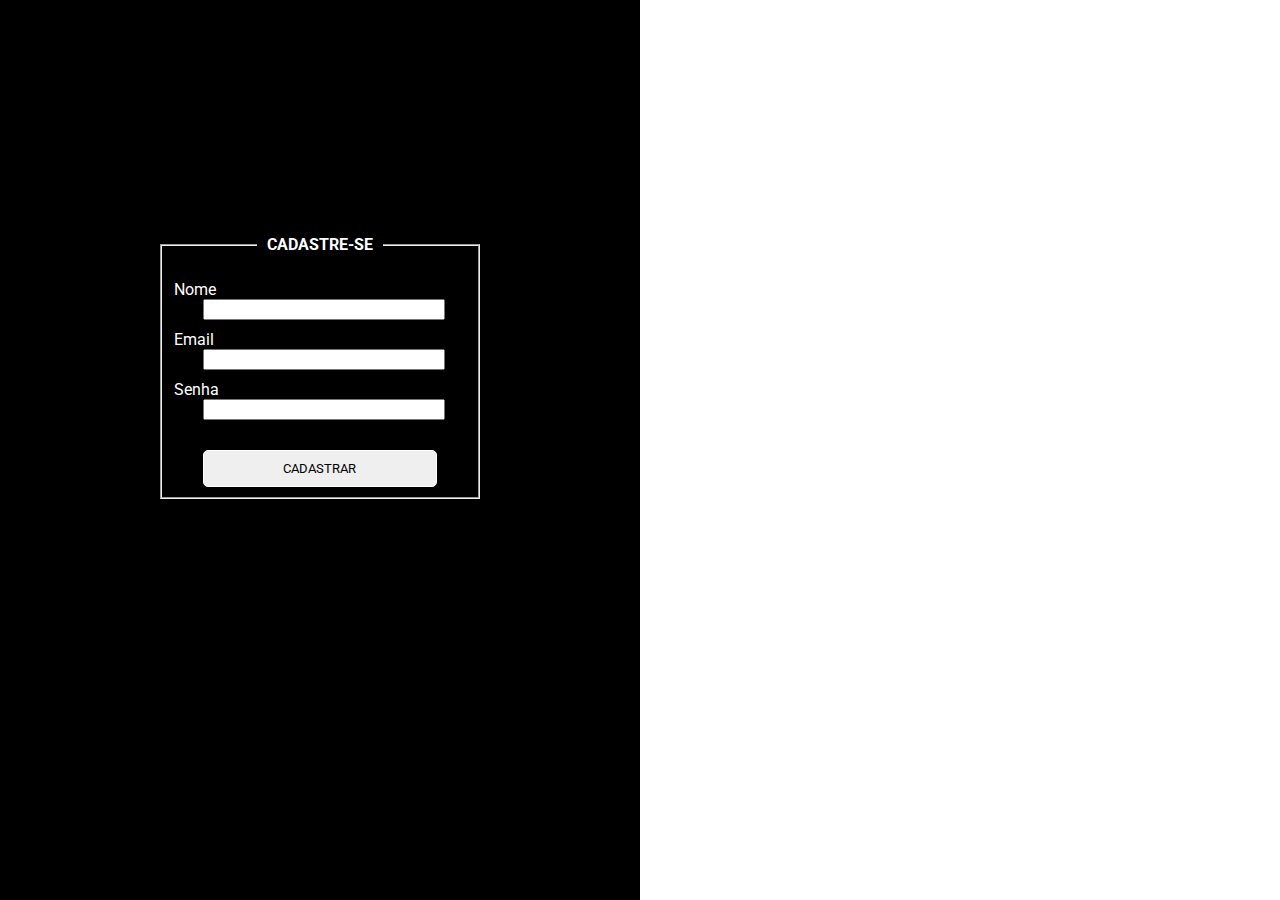
<file: index.html>
<!DOCTYPE html>
<html lang="en">
<head>
  <meta charset="UTF-8">
  <meta http-equiv="X-UA-Compatible" content="IE=edge">
  <meta name="viewport" content="width=device-width, initial-scale=1.0">
  <link rel="stylesheet" type="text/css" href="css/index.css">
  <title>Gestor Financeiro</title>
</head>
<body>
  
<div class="esquerda">
    <form id="registro" action="cadastro.php" method="POST">
        <fieldset>
            <legend>CADASTRE-SE</legend>
            <label for="nome">Nome</label>
                <input type="text" name="nome" id="nome">
            <label for="email">Email</label>
                <input type="email" name="email" id="emai">
            <label for="senha">Senha</label>
                <input type="password" name="senha" id="senha">
                <button>CADASTRAR</button>
        </fieldset>
    </form>
</div>


<div class="direita">
    
</div>
  
  
  
</body>
</html>
</file>
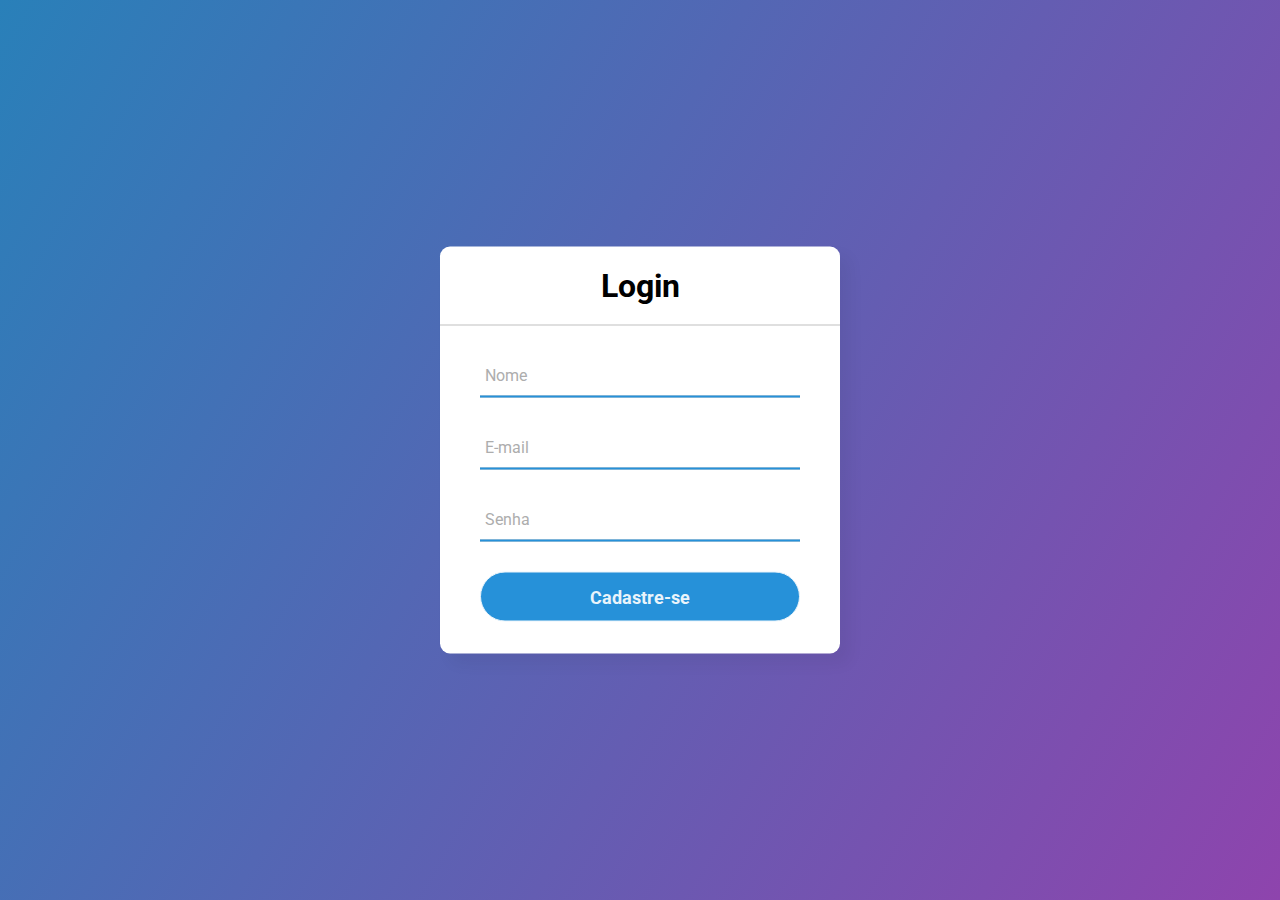
<file: register.html>
<!DOCTYPE html>
<html lang="en">
<head>
  <meta charset="UTF-8">
  <meta http-equiv="X-UA-Compatible" content="IE=edge">
  <meta name="viewport" content="width=device-width, initial-scale=1.0">
  <link rel="stylesheet" type="text/css" href="css/cadastro.css">
  <title>Gestor Financeiro</title>
</head>
<body>

<div class="center">
    <h1>Login</h1>
    <form id="registro" action="cadastro.php" method="POST">
        <div class="txt_field">
            <input type="text" required name="nome">
            <span></span>
            <label>Nome</label>
        </div>
        <div class="txt_field">
            <input type="email" required name="email">
            <span></span>
            <label>E-mail</label>
        </div>
        <div class="txt_field">
            <input type="password" required name="senha">
            <span></span>
            <label>Senha</label>
        </div>
        <input type="submit" value="Cadastre-se">
    </form>
</div>
</body>
</html>
</file>
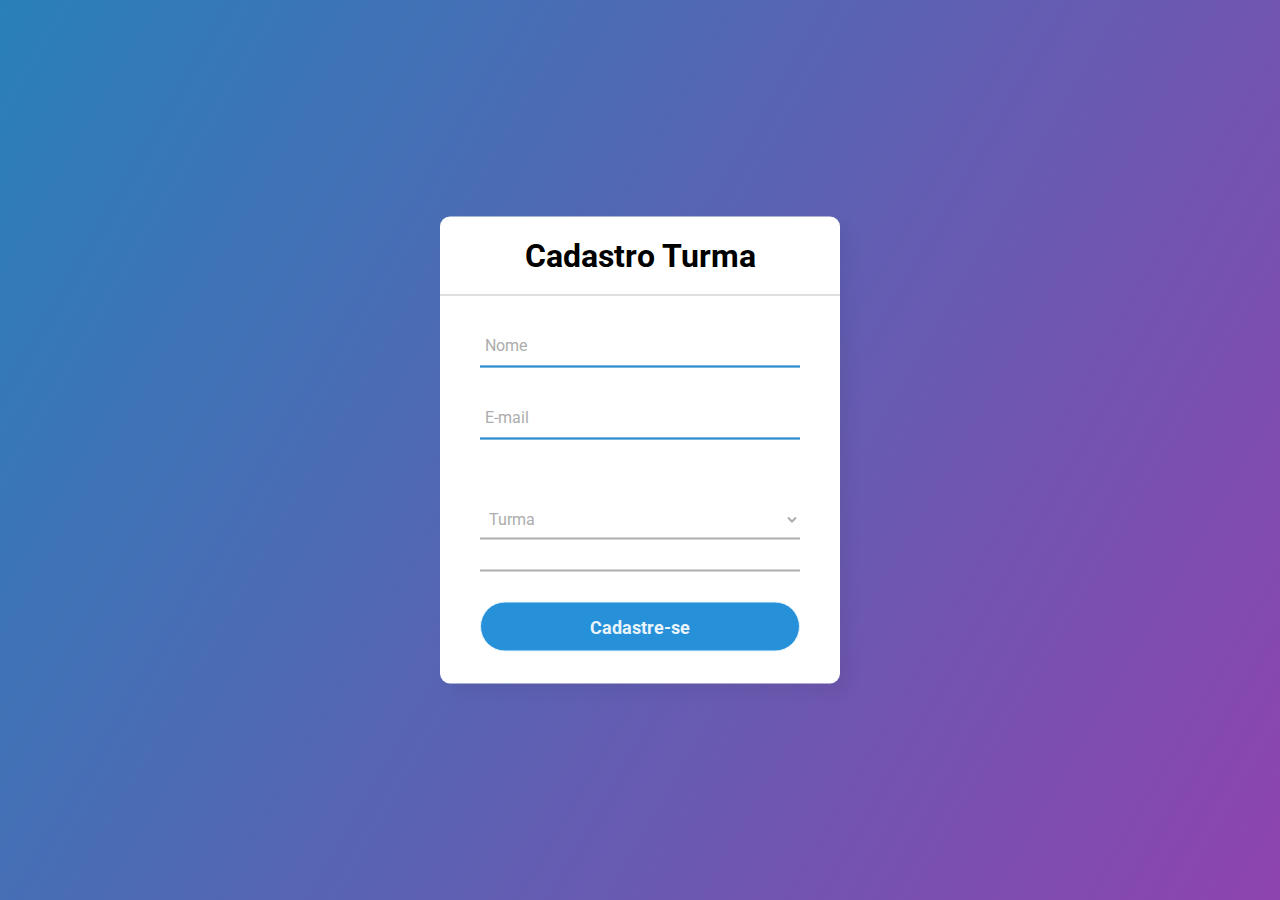
<file: turma.html>
<!DOCTYPE html>
<html>
<head>
    <meta charset="UTF-8">
    <meta http-equiv="X-UA-Compatible" content="IE=edge">
    <meta name="viewport" content="width=device-width, initial-scale=1.0">
    <title>Gerenciador Financeiro</title>
    <link rel="shortcut icon" href="img/logo.jpg">
    <link rel="stylesheet" type="text/css" href="css/turma.css">
</head>
<body>
<div class="center">
    <h1>Cadastro Turma</h1>
    <form id="escola" action="turma.php" method="POST">
        <div class="txt_field">
            <input type="text" required name="nome">
            <span></span>
            <label>Nome</label>
        </div>
        <div class="txt_field">
            <input type="email" required name="email">
            <span></span>
            <label>E-mail</label>
        </div>
        <div class="txt_field">
            <select class="txt_field option_field" name="turma">
                <option>Turma</option>
                <option value="1 DES">1 DES</option>
                <option value="2 DES">2 DES</option>
                <option value="3 DES">3 DES</option>

            </select>
        </div>
        <input type="submit" value="Cadastre-se">
    </form>

</div>
</body>
</html>
</file>
<file: css/index.css>
@import url('https://fonts.googleapis.com/css2?family=Roboto:wght@400;700&display=swap');
*{
    margin: 0;
    font-family: 'Roboto', sans-serif;
}
.esquerda{
    width: 50vw;
    height: 100vh;
    background-color: navy;
    color: white;
    
}
div:hover{
    background-color: black;
    transition-delay: 2s smooth;
}
.esquerda form{
    width: 25vw;
    height: 50vh;
    margin: 0 auto;
    padding-top: 25vh;
    /*
    display: grid;
    place-items: center;
    */
}
#registro label{
    display: block;
    align-items: justify;
    margin-top: 10px;
}
input{
    width: 80%;
    margin-left: 10%;
}
button{
    width: 80%;
    margin-left: 10%;
    padding: 10px;
    text-align: center;
    border: 1px solid white;
    border-radius: 5px;
    margin-top: 30px;
}
button:hover{
    border: 1px solid blue;
    margin-top: 30px;
    cursor: pointer;
}
legend{
    text-align: center;
    padding: 10px;
    font-weight: 700;
}

.direita{
    
}
/*MEDIA SCREEN CELLPHONE*/

@media screen and (max-width: 1100px){
.esquerda{
    display: grid;
    place-items: center;
    width: 100vw;
    height: 100vh;
    background-color: navy;
    color: white;
    
}
.esquerda form{
    width: 25vw;
    height: 50vh;
    margin: 0 auto;
    padding-top: 25vh;
}

}
</file>
<file: css/cadastro.css>
@import url('https://fonts.googleapis.com/css2?family=Roboto:wght@400;700&display=swap');
*{
    margin: 0;
    font-family: 'Roboto', sans-serif;
}
body{
    margin: 0;
    padding: 0;
    font-family: 'Roboto', sans-serif;
    background: linear-gradient(120deg, #2980b9, #8e44ad);
    height: 100vh;
    overflow: hidden;
    
}
.center{
    position: absolute;
    top: 50%;
    left: 50%;
    transform: translate(-50%, -50%);
    width: 400px;
    background: white;
    border-radius: 10px;
    box-shadow: 10px 10px 15px rgba(0,0,0,0.05);
}
.center h1{
    text-align: center;
    padding: 20px 0;
    border-bottom: 1px solid silver;
}
.center form{
    padding: 0 40px;
    box-sizing: border-box;
}
form .txt_field{
    position: relative;
    border-bottom: 2px solid #adadad;
    margin: 30px 0;
}
.txt_field input{
    width: 100%;
    padding: 0 5px;
    height: 40px;
    font-size: 16px;
    border: none;
    background: none;
    outline: none;
}
.txt_field label{
    position: absolute;
    top: 50%;
    left: 5px;
    color: #adadad;
    transform: translateY(-50%);
    font-size: 16px;
    pointer-events: none;
    transition: .5s;
}
.txt_field span::before{
    content: '';
    position: absolute;
    top: 40px;
    left: 0;
    width: 100%;
    height: 2px;
    background: #2691d9;
    transition: .5s;
    
}
.txt_field input:focus ~ label,
.txt_field input:valid ~ label{
    top: -5px;
    color: #2691d9;
}

.txt_field input:focus ~ span::before,
.txt_field input:valid ~ span::before{
    width: 100%;
}
.pass{
    margin: -5px 0 20px 5px;
    color: #a6a6a6;
    cursor: pointer;
}
.pass:hover{
    text-decoration: underline;
}
input[type="submit"]{
    width: 100%;
    height: 50px;
    border: 1px solid;
    background: #2691d9;
    border-radius: 25px;
    font-size: 18px;
    color: #e9f4fb;
    font-weight: 700;
    cursor: pointer;
    outline: none;
    margin-bottom: 10%;
}
input[type="submit"]:hover{
    border-color: #2691d9;
    transition: .5s;
}
.signup_link{
    margin: 30px 0;
    text-align: center;
    font-size: 16px;
    color: #666666;
}
.signup_link a{
    color: #2691d9;
    text-decoration: none;
}
.signup_link a:hover{
  text-decoration: underline;
}
</file>
<file: css/turma.css>
@import url('https://fonts.googleapis.com/css2?family=Roboto:wght@400;700&display=swap');
*{
    margin: 0;
    font-family: 'Roboto', sans-serif;
}
body{
    margin: 0;
    padding: 0;
    font-family: 'Roboto', sans-serif;
    background: linear-gradient(120deg, #2980b9, #8e44ad);
    height: 100vh;
    overflow: hidden;
    
}
.center{
    position: absolute;
    top: 50%;
    left: 50%;
    transform: translate(-50%, -50%);
    width: 400px;
    background: white;
    border-radius: 10px;
    box-shadow: 10px 10px 15px rgba(0,0,0,0.05);
}
.center h1{
    text-align: center;
    padding: 20px 0;
    border-bottom: 1px solid silver;
}
.center form{
    padding: 0 40px;
    box-sizing: border-box;
}
form .txt_field{
    position: relative;
    border-bottom: 2px solid #adadad;
    margin: 30px 0;
}
.txt_field input{
    width: 100%;
    padding: 0 5px;
    height: 40px;
    font-size: 16px;
    border: none;
    background: none;
    outline: none;
}
.txt_field label{
    position: absolute;
    top: 50%;
    left: 5px;
    color: #adadad;
    transform: translateY(-50%);
    font-size: 16px;
    pointer-events: none;
    transition: .5s;
}
.txt_field span::before{
    content: '';
    position: absolute;
    top: 40px;
    left: 0;
    width: 100%;
    height: 2px;
    background: #2691d9;
    transition: .5s;
    
}
.txt_field input:focus ~ label,
.txt_field input:valid ~ label{
    top: -5px;
    color: #2691d9;
}

.txt_field input:focus ~ span::before,
.txt_field input:valid ~ span::before{
    width: 100%;
}
.option_field{
    color: #adadad;
    width: 100%;
    padding: 0 5px;
    height: 40px;
    font-size: 16px;
    border: none;
    background: none;
    outline: none;
}

.pass{
    margin: -5px 0 20px 5px;
    color: #a6a6a6;
    cursor: pointer;
}
.pass:hover{
    text-decoration: underline;
}
input[type="submit"]{
    width: 100%;
    height: 50px;
    border: 1px solid;
    background: #2691d9;
    border-radius: 25px;
    font-size: 18px;
    color: #e9f4fb;
    font-weight: 700;
    cursor: pointer;
    outline: none;
    margin-bottom: 10%;
}
input[type="submit"]:hover{
    border-color: #2691d9;
    transition: .5s;
}
.signup_link{
    margin: 30px 0;
    text-align: center;
    font-size: 16px;
    color: #666666;
}
.signup_link a{
    color: #2691d9;
    text-decoration: none;
}
.signup_link a:hover{
  text-decoration: underline;
}
</file>
